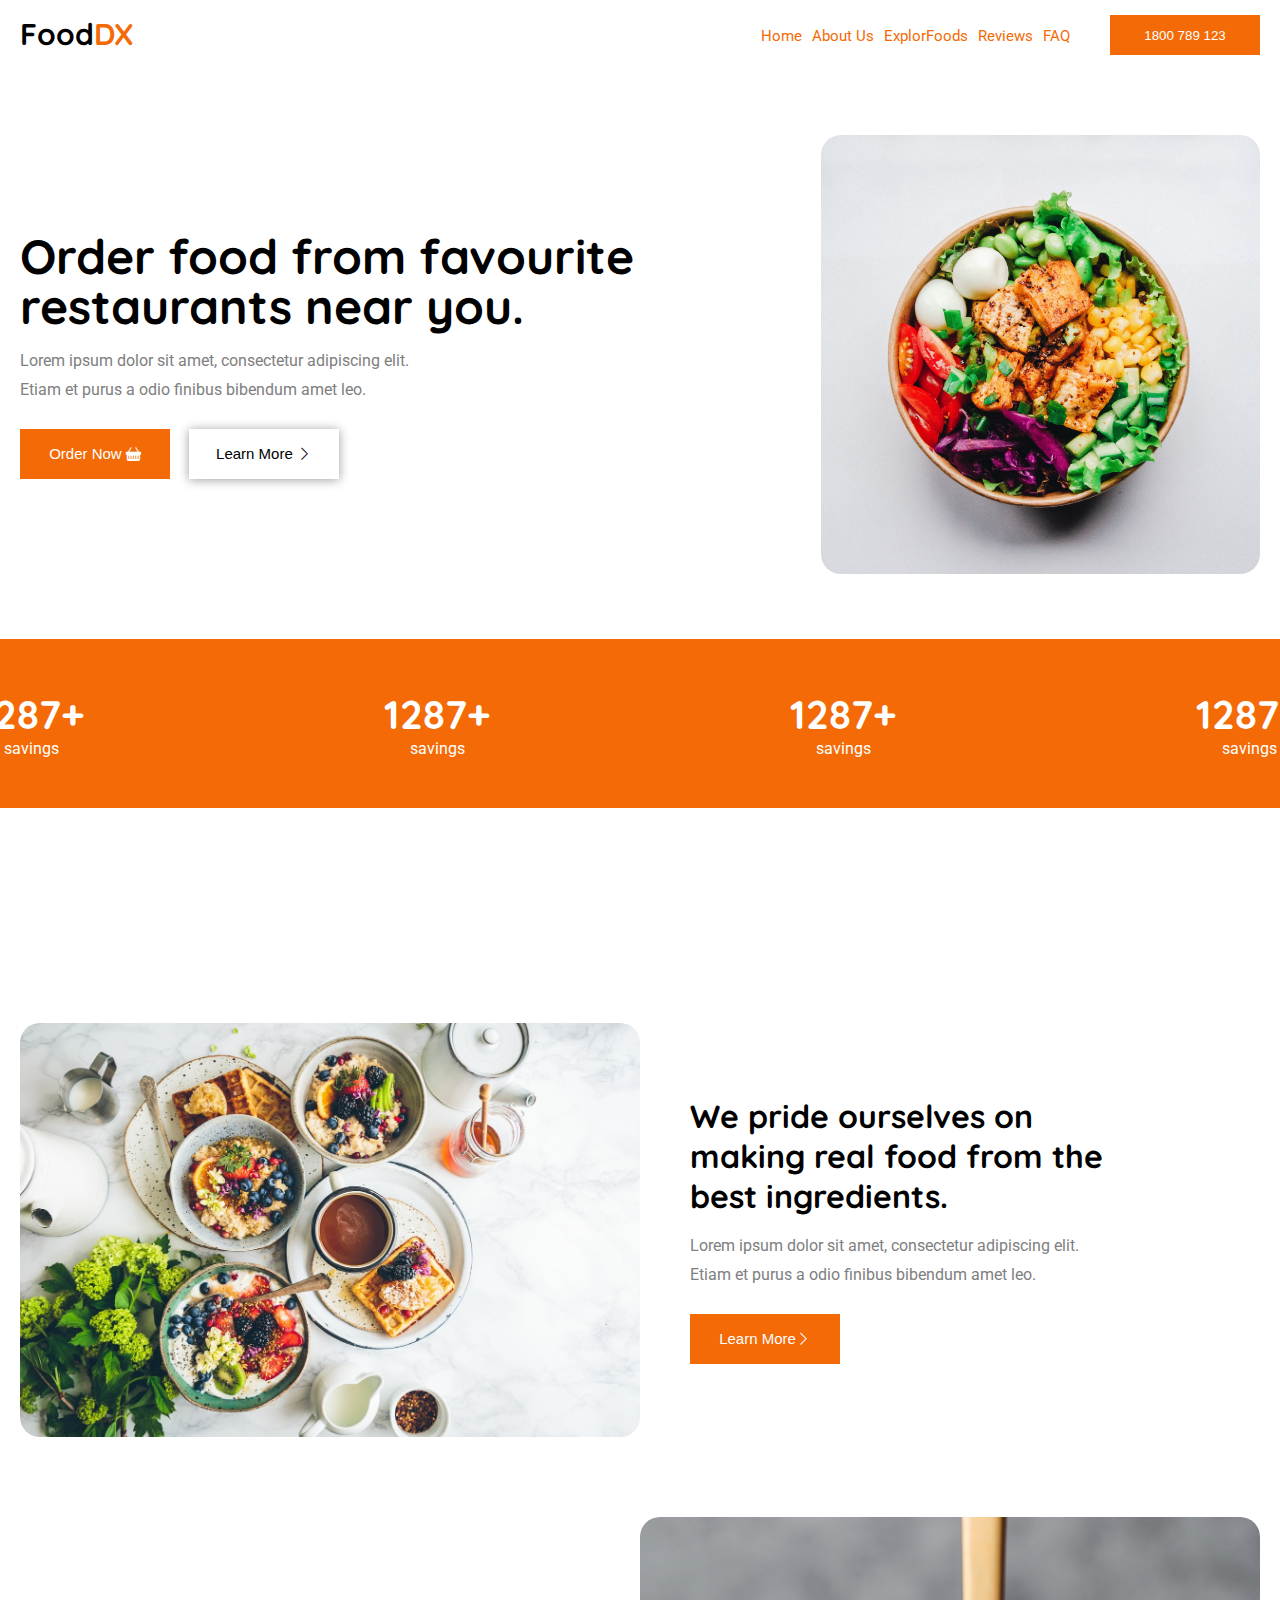
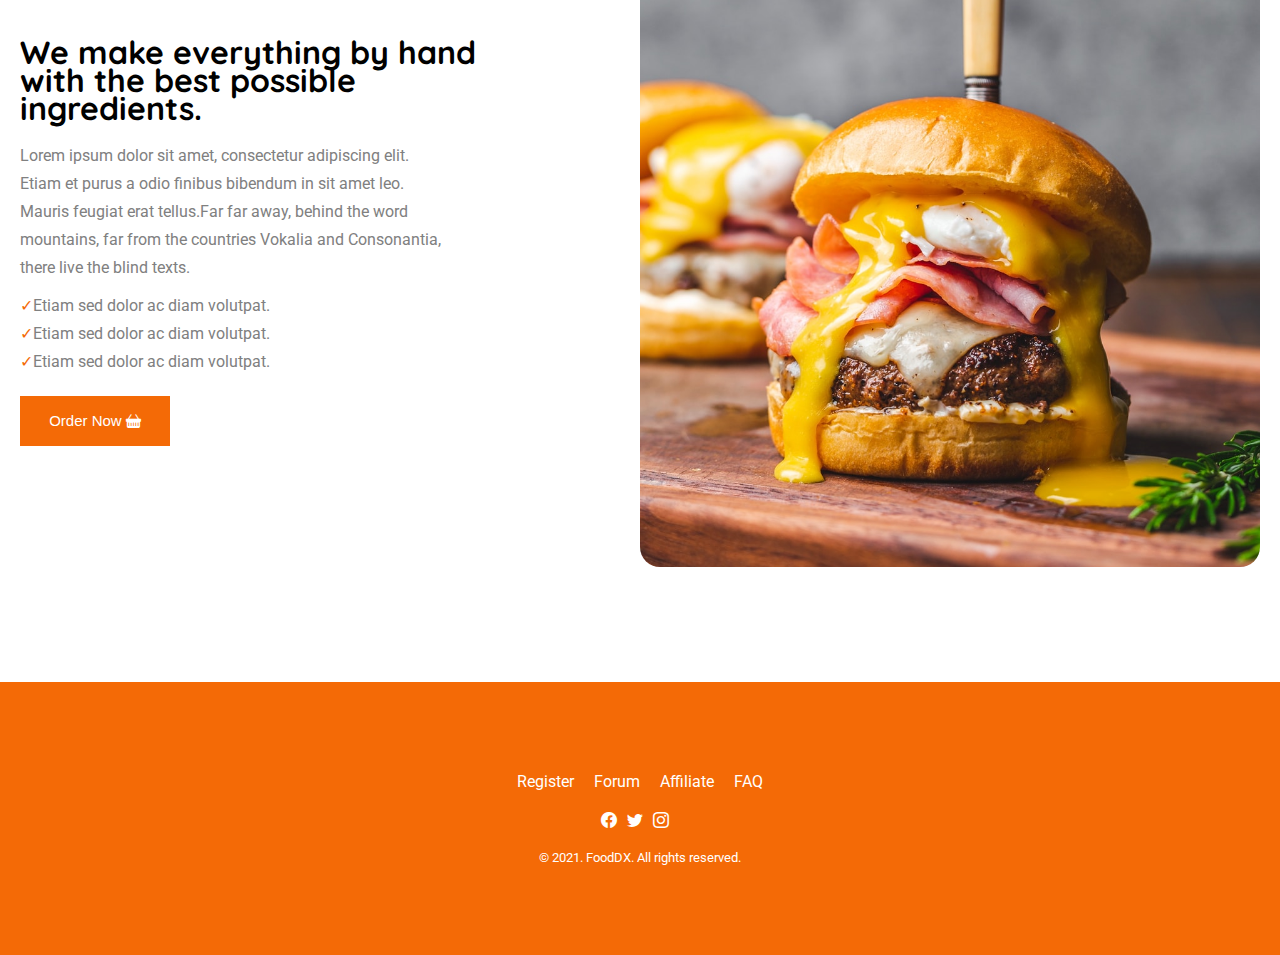
<file: home.html>
<!DOCTYPE html>
<html lang="en">
<head>
  <meta charset="UTF-8">
  <meta name="viewport" content="width=device-width, initial-scale=1.0">
  <title>Document</title>
  <link rel="stylesheet" href="https://cdn.jsdelivr.net/npm/bootstrap-icons@1.11.3/font/bootstrap-icons.min.css">
   <link rel="stylesheet" href="home.css">
   <link rel="stylesheet" href="rhome.css">
</head>
<body>
  <header class="container">
      <div class="box">
        <div class="Hright">
          <h2>Food<span class="or" style="color:#F46A06;;" >DX</span></h2>
        </div>
        <div class="Hleft">
          <i class="bi bi-list "></i>
          <ul>
            <li><a href="#">Home</a></li>
            <li><a href="#">About Us</a></li>
            <li><a href="#">ExplorFoods</a></li>
            <li><a href="#">Reviews</a></li>
            <li><a href="#">FAQ</a></li>
          </ul>
          <a href="#"> <button>1800 789 123</button> </a>
        </div>
      </div>
  </header>

  <div class="secondcontainer">
    <div class="secondbox">
      <div class="sleft">
        <h1>
          Order food from favourite restaurants near you.
        </h1>
        <p>
          Lorem ipsum dolor sit amet, consectetur adipiscing elit. 
        </p>
        <p>
          Etiam et purus a odio finibus bibendum amet leo.
        </p>
        <button>Order Now <i class="bi bi-basket-fill"></i></button>
        <button style="background-color:white;color: black;box-shadow: 0px 1px 10px 0px rgb(160, 157, 157);">Learn More <i class="bi bi-chevron-right"></i></button>
      </div>
      <div class="sright">
        <img src="img/foodpic.jpeg" alt="">
        <button class="mario">Order Now <i class="bi bi-basket-fill"></i></button>
        <button class="marry">Learn More <i class="bi bi-chevron-right"></i></button>
      </div>
      
    </div>
  </div>

  <div class="banner">
    <div class="bbox">
      <ul>
        <li><a href="#">
          <h2>1287+</h2>
          <p>savings</p>
        </a></li>
        
        <li><a href="#">
          <h2>1287+</h2>
          <p>savings</p>
        </a></li>

        <li><a href="#">
          <h2>1287+</h2>
          <p>savings</p>
        </a></li>

        <li><a href="#">
          <h2>1287+</h2>
          <p>savings</p>
        </a></li>

      </ul>
    </div>
  </div>


  <div class="secondcontainer first ">
    <div class="secondbox">

     <div class="sright bracket">
        <img src="img/aaaaa.jpeg" alt="">
      </div>
      <div class="sleft string">
        <h2>
          We pride ourselves on <br> making real food from the <br> best ingredients.
        </h2>
        <p>
          Lorem ipsum dolor sit amet, consectetur adipiscing elit. 
        </p>
        <p>
          Etiam et purus a odio finibus bibendum amet leo.
        </p>
        <button>Learn More<i class="bi bi-chevron-right"></i></button>
        
      </div>
    </div>
  </div>

  <div class="secondcontainer">
    <div class="secondbox distance">
      <div class="sleft string rob">
        <h2>
          We make everything by hand <br> with the best possible <br> ingredients.
        </h2>
        <p>
          Lorem ipsum dolor sit amet, consectetur adipiscing elit. <br> Etiam et purus a odio finibus bibendum in sit amet leo. <br> Mauris feugiat erat tellus.Far far away, behind the word <br> mountains, far from the countries Vokalia and Consonantia, <br> there live the blind texts. 
        </p>

        <ul>
          <li><a href="#">Etiam sed dolor ac diam volutpat.</a></li>
          <li><a href="#">Etiam sed dolor ac diam volutpat.</a></li>
          <li><a href="#">Etiam sed dolor ac diam volutpat.</a></li>
        </ul>
        
        <button>Order Now <i class="bi bi-basket-fill"></i></button>
        
      </div>
      <div class="sright  burger">
        <img src="img/sss.jpeg" alt="">
      </div>
    </div>
  </div>


  <footer>
    <div class="enter">
      <div class="snake">
        <ul>
          <li><a href="#"> Register </a></li>
          <li><a href="#">  Forum  </a></li>
          <li><a href="#"> Affiliate   </a></li>
          <li><a href="#">   FAQ  </a></li>
        </ul>
      </div>
      <div class="snake">
        <span><i class="bi bi-facebook"></i></span>
        <span><i class="bi bi-twitter"></i></span>
        <span><i class="bi bi-instagram"></i></span>
      </div>
      <div class="snake ttt">© 2021. FoodDX. All rights reserved.</p>
      </div>
    </div>
  </footer>
  


  


</body>
</html>
</file>
<file: home.css>
@import url('https://fonts.googleapis.com/css2?family=Quicksand:wght@300..700&family=Roboto:ital,wght@0,100;0,300;0,400;0,500;0,700;0,900;1,100;1,300;1,400;1,500;1,700;1,900&display=swap');

*{
  margin:0;
  padding:0;
  box-sizing: border-box;
}
ul{
  list-style: none;
}
a{
  text-decoration: none;
}
body{
  font-family: "Roboto", serif;
}
h1,h2,h3,h4,h5,h6{
  font-family: "Quicksand", serif;
}
:root{
  --maincolor:#F46A06;
  --w:white;
  --g:gray;

}
.box{
  max-width:1240px;
  margin:auto;
   display: flex;
   justify-content: space-between;
}

.Hright h2{
  font-weight: 700px;
  font-size:30px;
  }
  .Hleft {
    display: flex;
    gap:40px;
   align-items: center;
  }
  .Hleft ul{
    display: flex;
   gap:10px;
    
  }
  .Hleft ul li a{
    font-size: 15px;
    font-weight: 500px;
    color: var(--maincolor);
  }
.container{
 
  padding:15px;
}
.bi-list{
  display: none;
}

.Hleft a button{
  width:150px;
  height:40px;
  background: var(--maincolor);
  color: var(--w);
  border: none;
  cursor:pointer;
}
.mario{
  display: none;
}
.marry{
  display: none;
}



.secondbox{
  max-width:1240px;
  margin: auto;
  display: flex;
  align-items: center;
  margin-top: 50px;
}
.slrft{
  display: flex;
  flex-wrap: wrap;
  width:50%;
 
}
.sleft h1{
font-weight :700px;
font-size:48px;
line-height: 50px;
padding-bottom: 20px;
}
.sleft p{
  color:var(--g);
  padding-bottom: 10px;
}
.sleft button{
  width:150px;
  height:50px;
  background: var(--maincolor);
  color: var(--w);
  border: none;
  cursor:pointer;
  font-weight: 700px;
  font-size: 15px;
  margin-right:15px;
  margin-top: 20px;
}
.sright{
  display: flex;
  width:50%;
}
.sright img{
  width:100%;
  border-radius: 20px;
}
.secondcontainer{
  padding:15px;
}







.banner{
  background: var(--maincolor);
  margin-top: 50px;
}
.bbox{
  max-width:1240px;
  margin: auto;
  padding: 50px;
  }
.bbox ul{
  display: flex;
  justify-content: center;
  align-items: center;
  gap:300px;
}
.bbox ul li a h2{
  color: var(--w);
  font-size: 40px;
  font-weight:700px;
  line-height: 50px;
  }
  .bbox ul li a p{
     color: var(--w);
     text-align: center;
  }





  .bracket{
    margin-right: 50px;
  }
  .first{
    margin-top:150px;
  }
  .string h2{
    font-size: 32px;
    font-weight: 700px;
    padding-bottom:20px;
  }


  .distance{
    justify-content: space-between;
  }
  .rob{
    line-height: 28px;
  }

  .rob ul {
    list-style: none;
    
  }
  .rob ul li a{
    color: var(--g);
  }
  
   .rob ul li:before {
    content: '✓';
    color: var(--maincolor);
    
  }
  .burger img{
    height:650px;
    object-fit: cover;
  }




  footer{
    background: var(--maincolor);
    margin-top: 100px;
    padding:70px;
  }
  .enter{
   max-width:1240px;
   margin: auto;
   
  }
  .snake{
    display: flex;
    justify-content: center;
  }
  .snake ul {
   display: flex;
   gap:20px;
   padding:20px;
  }
  .snake ul li a{
    color: var(--w);
  }
  .snake span i{
    padding-right:10px;
    color: var(--w);
    width:50px;
    
  }
  .ttt{
    color: var(--w);
    padding: 20px;
    font-size: 13px;
  }
</file>
<file: rhome.css>
@media(max-width:768px)
{
  .container{
    background-color: black;
    
  }
  .box{
  display: block;
  
 }
 .Hright{
  text-align: center;
  margin-bottom:30px;
  
 }
 .Hright h2{
  font-size: 40px;
  color: white;
 }
 .Hleft{
  justify-content: space-between;
 }
 .Hleft ul li a{
  font-size:15px;
  font-weight: 500px;
 }
 
 .Hleft a button{
  width:100px;
  height:40px;
  background: var(--maincolor);
  color: var(--w);
  border: none;
  cursor:pointer;
  border-radius: 2px;
}
.secondbox{
  display: flex;
  flex-wrap: wrap;
}
.sleft h1{
  text-align: center;
}
.sleft p{
  text-align: center;
}
.sleft button{
  display: none;
}
.sright{
 display: flex;
 flex-wrap: wrap;
 flex: 1;
 justify-content: center;
 padding-top: 50px;
}
.mario{
  width:150px;
  height:50px;
  background: var(--maincolor);
  color: var(--w);
  border: none;
  cursor:pointer;
  margin-right: 50px;
  margin-top: 50px;
  display:inline-block;
}
.marry{
  width:150px;
  height:50px;
  background: white;
  cursor:pointer;
  border: none;
  box-shadow: 0px 1px 10px 0px rgb(160, 157, 157);
  margin-top: 50px;
  display:inline-block;
}

}





@media(max-width:481px)
{
  .Hright{
   margin-bottom:10px;
}
.Hleft ul{
  display: none;
}
.Hleft a button{
display: none;
}
.box{
  display: flex;
  justify-content: space-between;
}
.bi-list{
  color:#F46A06; 
  display: inline-block;
}



}
</file>
